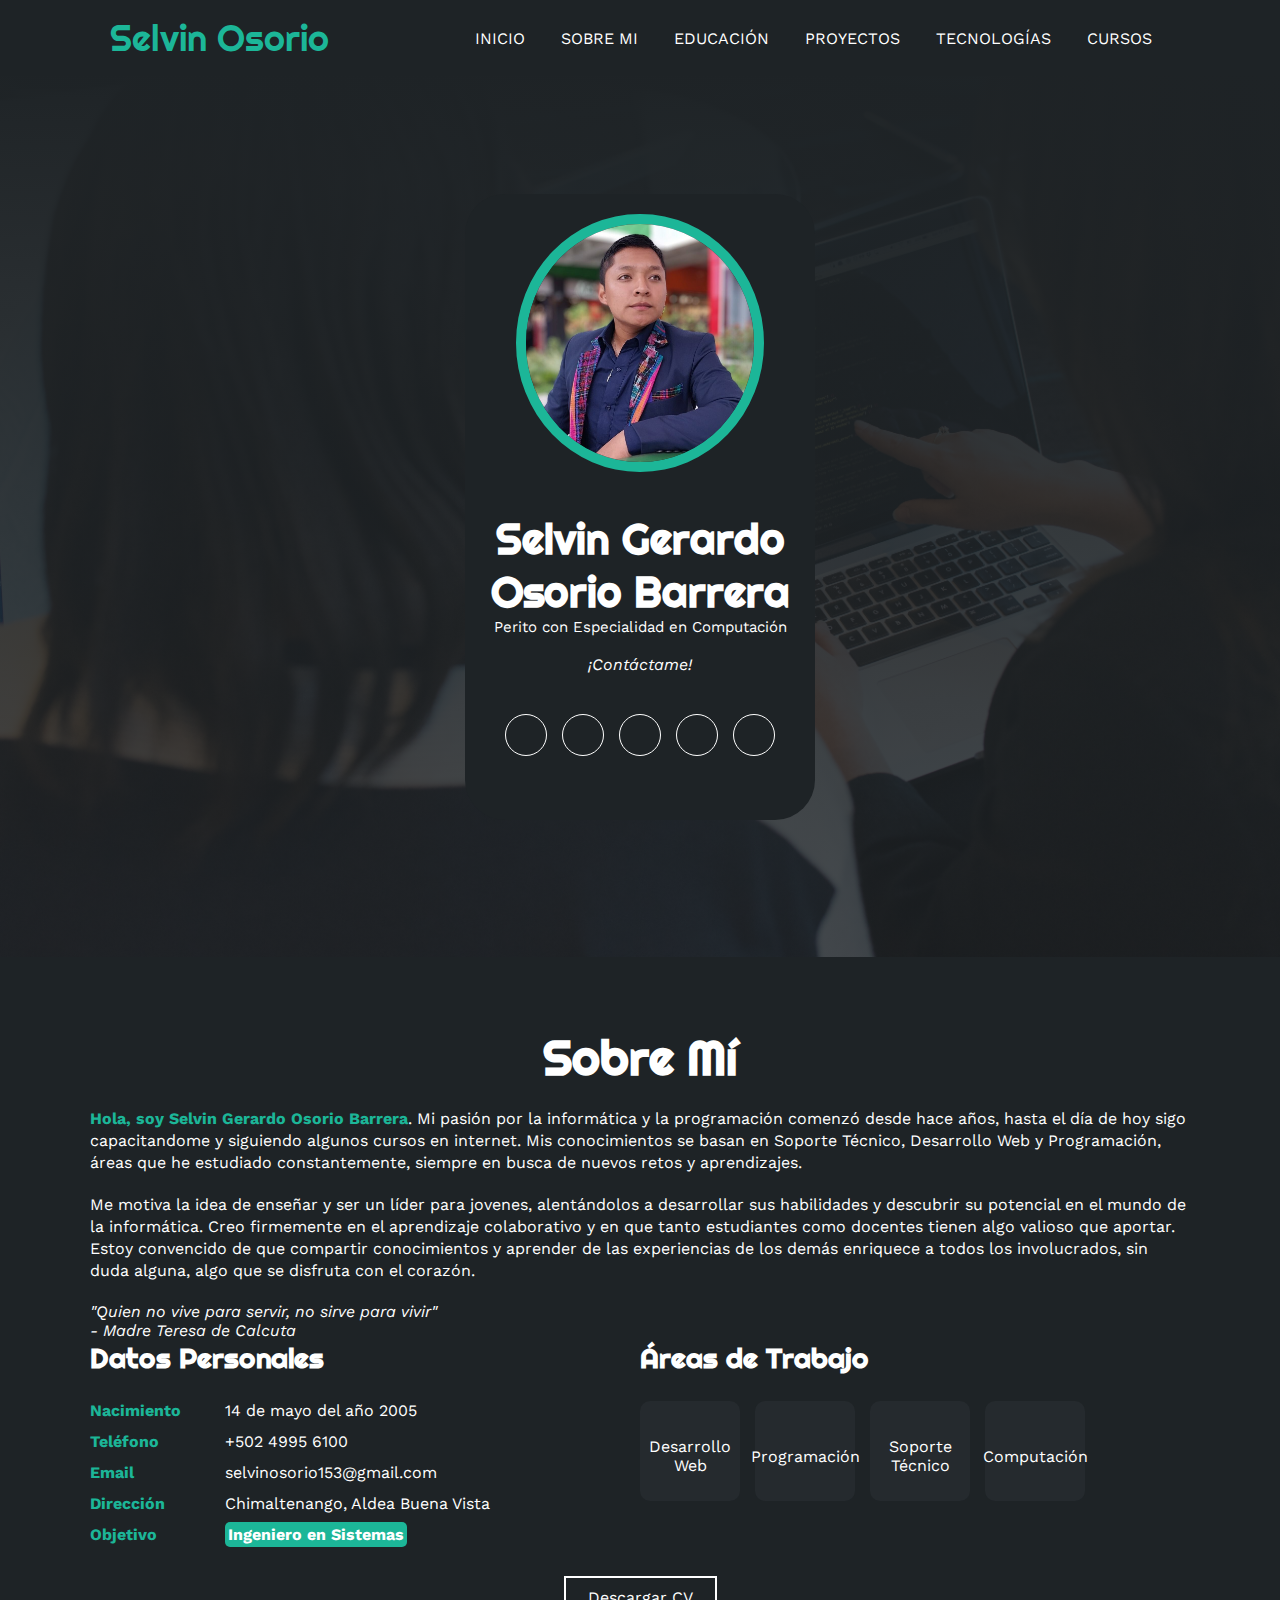
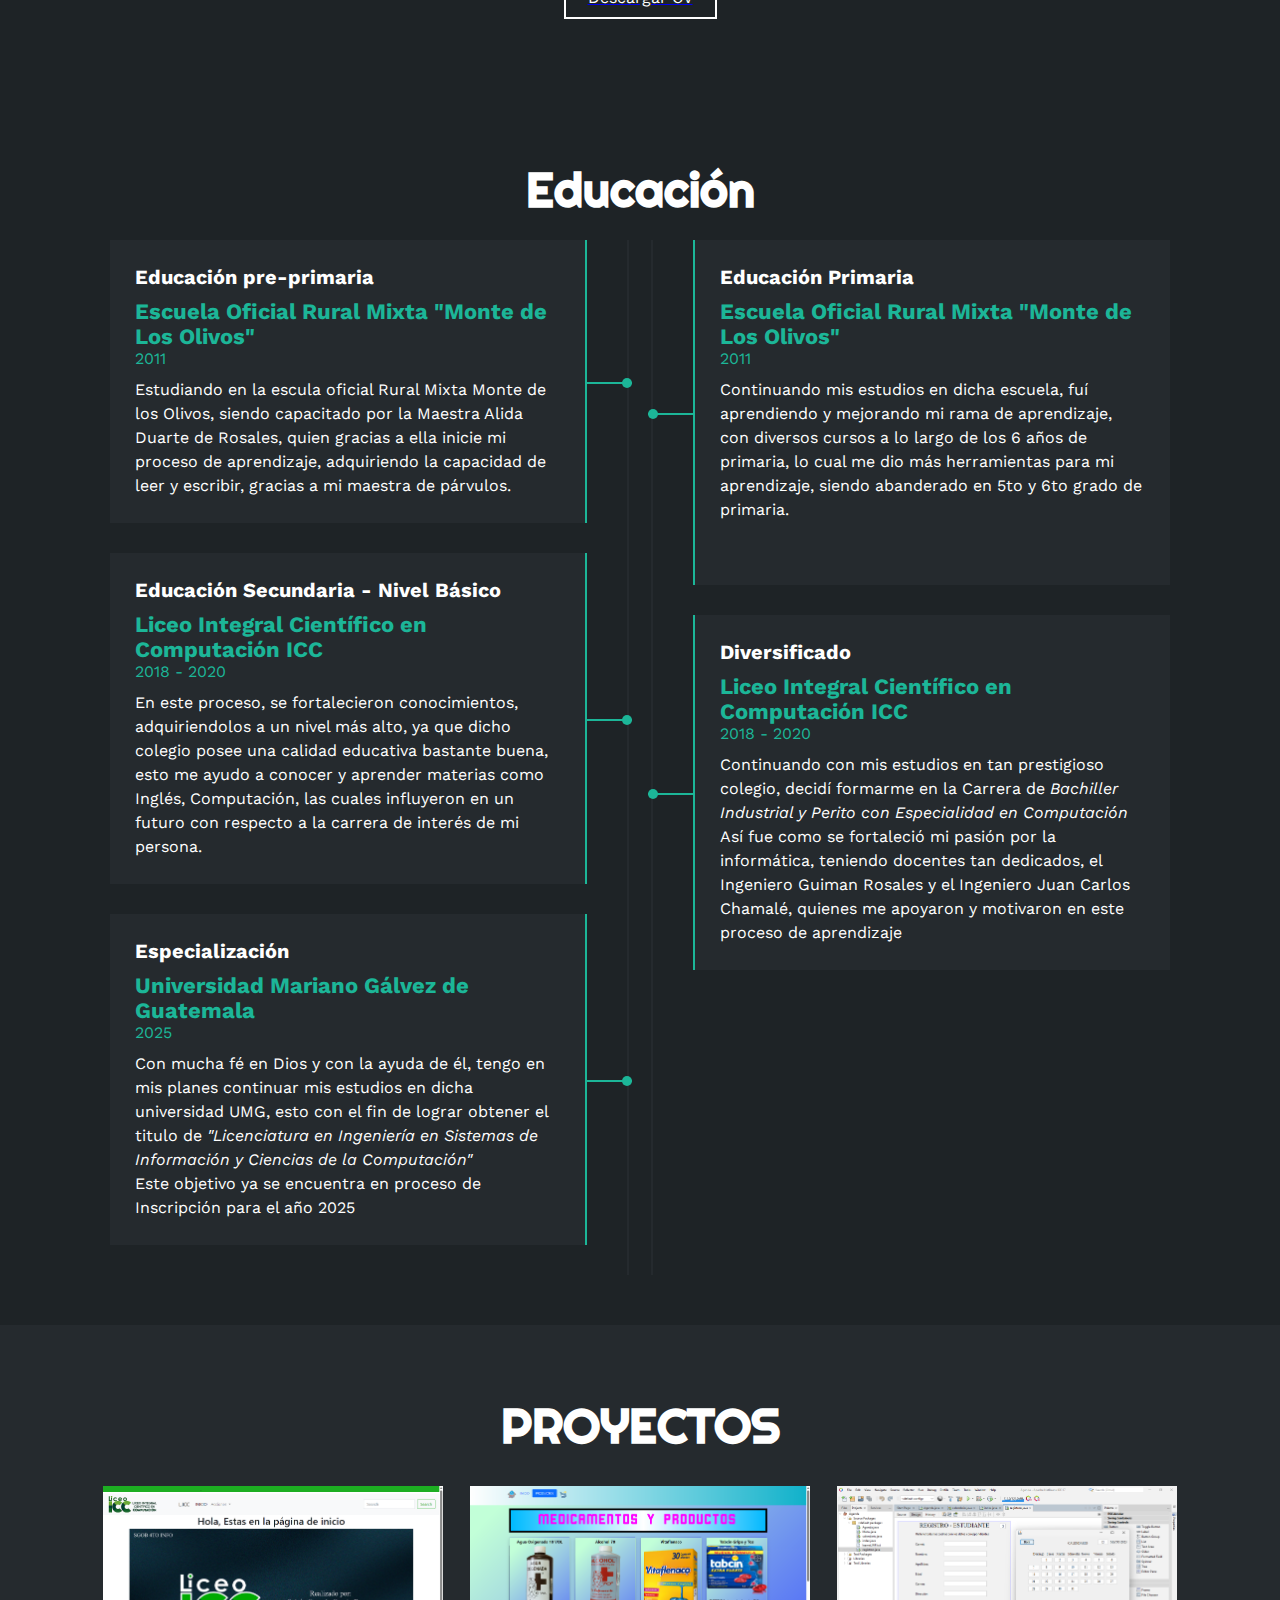
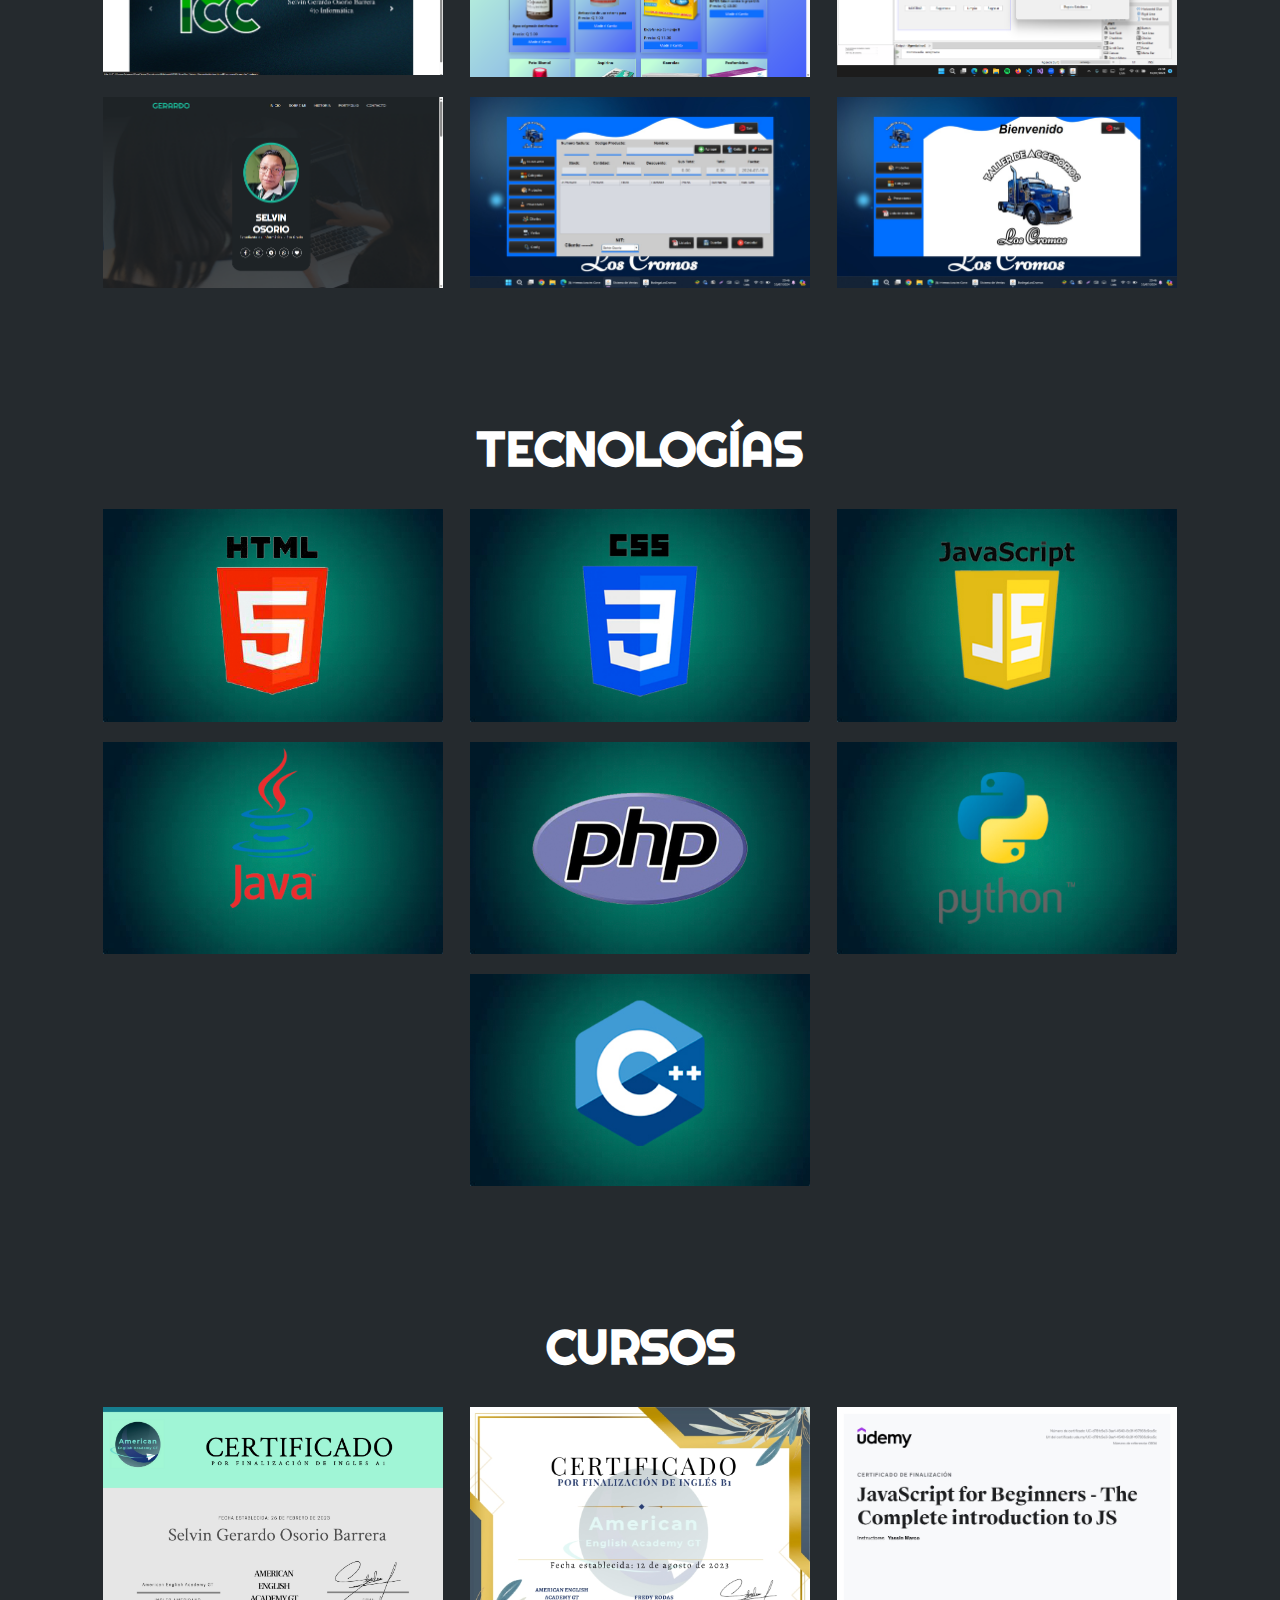
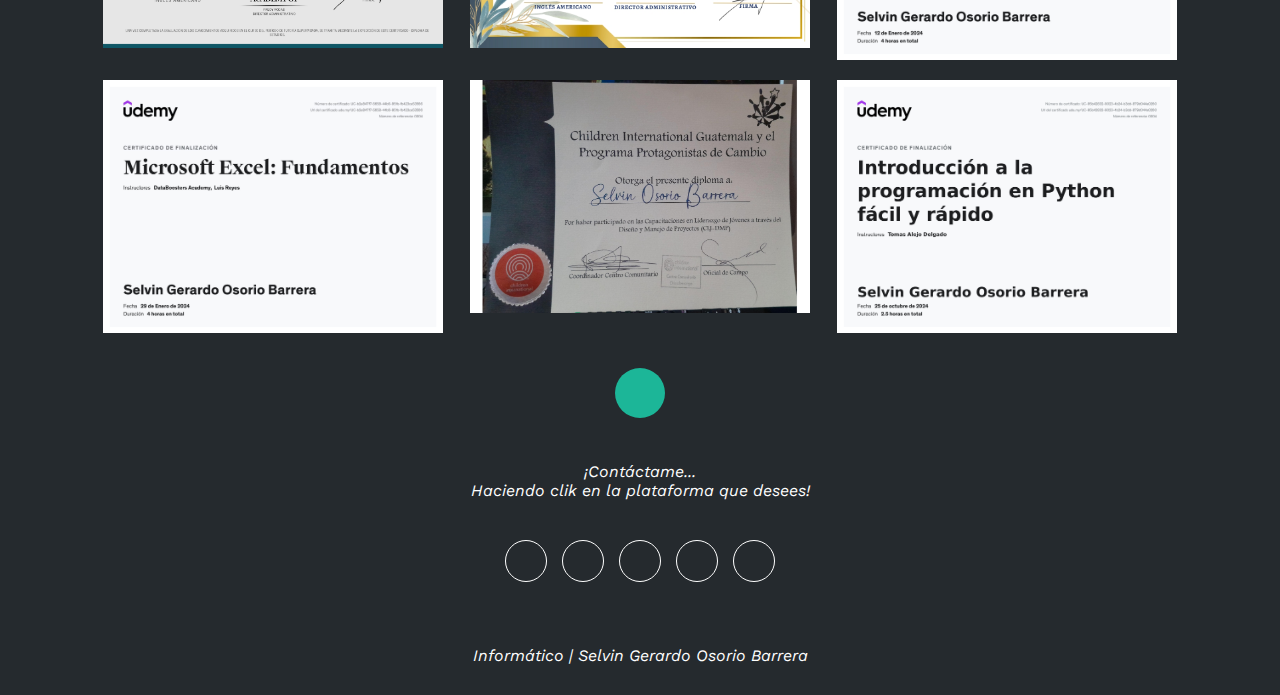
<file: index.html>
<!DOCTYPE html>
<html lang="es">

<head>
<!-- Google tag (gtag.js) -->
<script async src="https://www.googletagmanager.com/gtag/js?id=G-NKHMCNDHP0"></script>
<script>
  window.dataLayer = window.dataLayer || [];
  function gtag(){dataLayer.push(arguments);}
  gtag('js', new Date());

  gtag('config', 'G-NKHMCNDHP0');
</script>
    <meta charset="UTF-8">
    <meta name="viewport" content="width=device-width, initial-scale=1.0">
    <link rel="stylesheet" href="https://cdnjs.cloudflare.com/ajax/libs/font-awesome/6.1.2/css/all.min.css"
        integrity="sha512-1sCRPdkRXhBV2PBLUdRb4tMg1w2YPf37qatUFeS7zlBy7jJI8Lf4VHwWfZZfpXtYSLy85pkm9GaYVYMfw5BC1A=="
        crossorigin="anonymous" referrerpolicy="no-referrer" />

    <title>Selvin Gerardo Osorio Barrera - Presentación Personal </title>
    <link rel="Website Icon" type="png" href="./img/2721284.ico">
    <link rel="stylesheet" href="./estilo.css">
    <link href="https://cdn.jsdelivr.net/npm/bootstrap@5.3.2/dist/css/bootstrap.min.css" rel="stylesheet"
        integrity="sha384-T3c6CoIi6uLrA9TneNEoa7RxnatzjcDSCmG1MXxSR1GAsXEV/Dwwykc2MPK8M2HN" crossorigin="anonymous">
</head>

<body>
    <!-- MENU ENCABEZADO -->
    <div class="contenedor-header">
        <header>
            <div class="logo">
                <a href="index.html">Selvin Osorio</a>
            </div>
            <nav id="nav">
                <ul>
                    <li><a href="#inicio" onclick="seleccionar()">INICIO</a></li>
                    <li><a href="#sobremi" onclick="seleccionar()">SOBRE MI</a></li>
                    <li><a href="#curriculum" onclick="seleccionar()"> EDUCACIÓN</a></li>
                    <li><a href="#portfolio" onclick="seleccionar()">PROYECTOS </a></li>
                    <li><a href="#tecnologias" onclick="seleccionar()">TECNOLOGÍAS </a></li>
                    <li><a href="#cursos" onclick="seleccionar()">CURSOS </a></li>
                    <!--    <li><a href="#contacto" onclick="seleccionar()">ALGO MÁS</a></li> -->

                </ul>
            </nav>
            <div class="nav-responsive" onclick="mostrarOcultarMenu()">
                <i class="fa-solid fa-bars"></i>
            </div>
        </header>
    </div>
    <br><br><br>

    <!-- SECCIÓN INICIO -->
    <section id="inicio" class="inicio">
        <div class="contenido-banner">
            <div class="contenedor-img">
                <img src="./img/Yo.jpg" alt="">

            </div>
            <h1> Selvin Gerardo Osorio Barrera </h1>
            <h2> Perito con Especialidad en Computación</h2>
            <div class="redes">
                <br>
                <i> ¡Contáctame!</i>
                <br>
                <a href="https://www.facebook.com/selvingerardo.osoriobarrera" target="_blank"><i
                        class="fa-brands fa-facebook-f"></i></a>
                <a href="https://www.instagram.com/_______gerardo________/" target="_blank"><i
                        class="fa-brands fa-instagram"></i></a>
                <a href="https://t.me/+50249956100" target="_blank"><i class="fa-brands fa-telegram"></i></a>
                <a href="https://api.whatsapp.com/send/?phone=50249956100&text&type=phone_number&app_absent=0"
                    target="_blank"><i class="fa-brands fa-whatsapp"></i></a>
                <a href="https://www.threads.net/@_______gerardo________" target="_blank"><i
                        class="fa-solid fa-at"></i></a>
            </div>
        </div>
    </section>

    <!-- SECCION SOBRE MI -->
    <section id="sobremi" class="sobremi">
        <div class="contenido-seccion">
            <h2>Sobre Mí</h2>
            <p><span>Hola, soy Selvin Gerardo Osorio Barrera</span>. Mi pasión por la informática y la programación
                comenzó desde hace años, hasta el día de hoy sigo capacitandome y siguiendo algunos cursos en internet.
                Mis conocimientos
                se basan en Soporte Técnico, Desarrollo Web y Programación, áreas que he estudiado constantemente,
                siempre
                en busca de nuevos retos y aprendizajes.</p>
            <p>Me motiva la idea de enseñar y ser un líder para jovenes, alentándolos a desarrollar sus
                habilidades y descubrir su potencial en el mundo de la informática. Creo firmemente en el aprendizaje
                colaborativo y en que tanto estudiantes como docentes tienen algo valioso que aportar. Estoy convencido
                de que compartir conocimientos y aprender de las experiencias de los demás enriquece a todos los
                involucrados, sin duda alguna, algo que se disfruta con el corazón.</p>
            <em>"Quien no vive para servir, no sirve para vivir"</em><br>
            <i>- Madre Teresa de Calcuta</i>
            <div class="fila">
                <!-- datos personales -->
                <div class="col">
                    <h3>Datos Personales</h3>
                    <ul>
                        <li>
                            <strong>Nacimiento</strong>
                            14 de mayo del año 2005
                        </li>
                        <li>
                            <strong>Teléfono</strong>
                            +502 4995 6100
                        </li>
                        <li>
                            <strong>Email</strong>
                            selvinosorio153@gmail.com
                        </li>
                        <li>
                            <strong>Dirección</strong>
                            Chimaltenango, Aldea Buena Vista
                        </li>
                        <li>
                            <strong>Objetivo </strong>
                            <span>Ingeniero en Sistemas</span>
                        </li>
                    </ul>
                </div>

                <!-- intereses -->
                <div class="col">
                    <h3>Áreas de Trabajo</h3>
                    <div class="contenedor-intereses">

                        <center>
                            <div class="interes">
                                <i class="fa-solid fa-tv"></i>
                                <span> Desarrollo Web </span>
                            </div>
                        </center>
                        <center>
                            <div class="interes">
                                <i class="fa-solid fa-computer"></i>
                                <span>Programación</span>
                            </div>
                        </center>
                        <center>
                            <div class="interes">
                                <i class="fa-solid fa-computer"></i>
                                <span> Soporte Técnico</span>
                            </div>
                        </center>

                        <center>
                            <div class="interes">
                                <i class="fa-solid fa-mouse"></i>
                                <span>Computación</span>
                            </div>
                        </center>

                    </div>
                </div>
            </div>

        </div>

        <a href="./img/CV.pdf" download="CV.pdf">
            <button>
                Descargar CV <i class="fa-solid fa-download"></i>
                <span class="overlay"></span>
            </button>
        </a>

        </div>
    </section>

    <!-- SECCION CURRICULUM -->
    <section id="curriculum" class="curriculum">
        <div class="contenido-seccion">
            <h2> Educación </h2>
            <div class="fila">
                <div class="col izquierda">

                    <div class="item izq">
                        <h4>Educación pre-primaria</h4>
                        <span class="casa">Escuela Oficial Rural Mixta "Monte de Los Olivos"</span>
                        <span class="fecha">2011</span>
                        <p>Estudiando en la escula oficial Rural Mixta Monte de los Olivos, siendo capacitado por la
                            Maestra Alida Duarte de Rosales, quien gracias a ella inicie mi proceso de aprendizaje,
                            adquiriendo la capacidad de leer y escribir, gracias a mi maestra de
                            párvulos.</p>


                        <div class="conectori">
                            <div class="circuloi"></div>
                        </div>
                    </div>

                    <div class="item izq">
             
                        <h4>Educación Secundaria - Nivel Básico</h4>
                        <span class="casa">Liceo Integral Científico en Computación ICC</span>
                        <span class="fecha">2018 - 2020</span>
                        <p>En este proceso, se fortalecieron conocimientos, adquiriendolos a un nivel más alto, ya que
                            dicho colegio posee una calidad educativa
                            bastante buena, esto me ayudo a conocer y aprender materias como Inglés, Computación, las
                            cuales influyeron en un futuro con respecto
                            a la carrera de interés de mi persona.
                        </p>
                
                        <div class="conectori">
                            <div class="circuloi"></div>
                        </div>
                    </div>
                    <div class="item izq">
                        <h4>Especialización</h4>
                        <span class="casa">Universidad Mariano Gálvez de Guatemala</span>
                        <span class="fecha">2025</span>
                        <p>Con mucha fé en Dios y con la ayuda de él, tengo en mis planes continuar mis estudios en
                            dicha universidad UMG, esto con el fin de lograr
                            obtener el titulo de <em>"Licenciatura en Ingeniería en Sistemas de Información y Ciencias
                                de la Computación"</em>
                            <br> Este objetivo ya se encuentra en proceso de Inscripción para el año 2025
                        </p>
                        <div class="conectori">
                            <div class="circuloi"></div>
                        </div>
                    </div>
                </div>

                <div class="col derecha">
                    <div class="item der">
                        <h4>Educación Primaria</h4>
                        <span class="casa">Escuela Oficial Rural Mixta "Monte de Los Olivos"</span>
                        <span class="fecha">2011</span>
                        <p>Continuando mis estudios en dicha escuela, fuí aprendiendo y mejorando mi rama de
                            aprendizaje, con diversos
                            cursos a lo largo de los 6 años de primaria, lo cual me dio más herramientas para mi
                            aprendizaje, siendo abanderado en
                            5to y 6to grado de primaria.
                        </p>
                        <br><br>

                        <div class="conectord">
                            <div class="circulod"></div>
                        </div>
                    </div>
                    <div class="item der">
                        <h4>Diversificado</h4>
                        <span class="casa">Liceo Integral Científico en Computación ICC</span>
                        <span class="fecha">2018 - 2020</span>
                        <p> Continuando con mis estudios en tan prestigioso colegio, decidí formarme en la Carrera de
                            <em><i>Bachiller Industrial y Perito con Especialidad en Computación</i></em> <br>
                            Así fue como se fortaleció mi pasión por la informática, teniendo docentes tan dedicados, el
                            Ingeniero Guiman Rosales y el Ingeniero Juan Carlos Chamalé, quienes me apoyaron y motivaron
                            en este proceso de aprendizaje
                        </p>
                        <div class="conectord">
                            <div class="circulod"></div>
                        </div>
                    </div>


                </div>
            </div>
        </div>
    </section>

    <!-- SECCION PORTFOLIO -->
    <section id="portfolio" class="portfolio">
        <div class="contenido-seccion">
            <h2> PROYECTOS </h2>
            <div class="galeria">
                <div class="proyecto">
                    <img src="img/p1.png" alt="">
                    <div class="overlay">
                        <h3>Colegio</h3>
                        <p>Con Html, bootstrap & JavaScript
                            <br> Mi primer página Web desarrollada.
                        </p>
                    </div>
                </div>
                <div class="proyecto">
                    <img src="img/p2.png" alt="">
                    <div class="overlay">
                        <h3>Farmacia </h3>
                        <p>Desarrollado con HTML, Bootstrap & JavaScript, tarea del colegio la cual me ayudó a comprender mejor el desarrollo web</p>
                    </div>
                </div>
               
                <div class="proyecto">
                    <img src="img/P4.png" alt="">
                    <div class="overlay">
                        <h3>Agenda Estudiantil</h3>
                        <p>Desarrollada con JAVA GUI
                            Tarea del Colegio la cual me ayudo a mejorar mis habilidades de programación en JAVA
                        </p>
                    </div>
                </div>

                <div class="proyecto">
                    <img src="img/p6.png" alt="">
                    <div class="overlay">
                        <h3>Blog Personal</h3>
                        <p> Con HTML, CSS y JavaScript
                            
                        </p>
                    </div>
                </div>

                <div class="proyecto">
                    <img src="img/p7.jpeg" alt="">
                    <div class="overlay">
                        <h3>Sistema de Ventas</h3>
                        <p>Desarrollé un Sistema de Ventas portable para el Taller de Acero Inoxidable Los Cromos, desarrollado completamente en Java de Escritorio</p>
                    </div>
                </div>

                <div class="proyecto">
                    <img src="img/p8.jpeg" alt="">
                    <div class="overlay">
                        <h3>Sistema de Bodega</h3>
                        <p>Desarrollé un Sistema de control de bodega portable para el Taller Los Cromos, desarrollado completamente en Java, con el fin de llevar un control de sus productos</p>
                    </div>
                </div>

            </div>
        </div>
    </section>

    <section id="tecnologias" class="portfolio">
        <div class="contenido-seccion">
            <h2> TECNOLOGÍAS </h2>
            <div class="galeria">
                <div class="proyecto">
                    <img src="img/Html.jpg" alt="">
                    <div class="overlay">
                        <h3>HTML5</h3>
                        <p> Con un total de 95% de conocimientos
                        </p>
                    </div>
                </div>
                <div class="proyecto">
                    <img src="img/CSS.jpg" alt="">
                    <div class="overlay">
                        <h3> CSS</h3>
                        <p> Con un total de 70% de conocimientos</p>

                    </div>
                </div>
                <div class="proyecto">
                    <img src="img/Js.jpg" alt="">
                    <div class="overlay">
                        <h3>JavaScript </h3>
                        <p> Con un total de 85% de conocimientos</p>
                    </div>
                </div>
                <div class="proyecto">
                    <img src="img/Java.jpg" alt="">
                    <div class="overlay">
                        <h3> JAVA</h3>
                        <p>Con un total de 80% de conocimientos
                            <br>

                            Aplicada con y sin GUI
                        </p>
                    </div>
                </div>
                <div class="proyecto">
                    <img src="img/Php.jpg" alt="">
                    <div class="overlay">
                        <h3>PHP</h3>
                        <p>Con un total de 50% de conocimientos</p>

                    </div>
                </div>
                <div class="proyecto">
                    <img src="img/Py.jpg" alt="">
                    <div class="overlay">
                        <h3>PYTHON</h3>
                        <p> Pequeños diseños y programación con resultados en Consola
                            <br> Con un total de 60% de conocimientos
                        </p>
                    </div>
                </div>

                <div class="proyecto">
                    <img src="img/Cpp.jpg" alt="">
                    <div class="overlay">
                        <h3>C++</h3>
                        <p> Con un total de 85% de conocimientos
                        </p>
                    </div>
                </div>

            </div>
        </div>
    </section>



    <section id="cursos" class="portfolio">
        <div class="contenido-seccion">
            <h2> CURSOS </h2>
            <div class="galeria">
                <div class="proyecto">
                    <img src="./img/i1.jpg" alt="">
                    <div class="overlay">
                        <h3>Inglés nivel A1</h3>
                        <p> Se inició el estudio del idioma en Inglés en el nivel A1, en 
                            "American English Academy GT"
                        </p>
                    </div>
                </div>
                <div class="proyecto">
                    <img src="./img/i2.jpg" alt="">
                    <div class="overlay">
                        <h3> Inglés nivel B1</h3>
                        <p> Los estudios continuaron hasta el nivel B1 
                            Mejorando la escritura, el habla y traducción del Inglés
                        </p>

                    </div>
                </div>
                <div class="proyecto">
                    <img src="./img/u1.jpeg" alt="">
                    <div class="overlay">
                        <h3>JavaScript </h3>
                        <p> Curso seguido en Udemy, plataforma virtual, con una duración total de 4 horas</p>
                    </div>
                </div>
                <div class="proyecto">
                    <img src="./img/u2.jpeg" alt="">
                    <div class="overlay">
                        <h3> EXCEL</h3>
                        <p>Curso tomado en Udemy, con el fin de mejorar conocimientos en Excel
                    
                        </p>
                    </div>
                </div>
                <div class="proyecto">
                    <img src="./img/CI.jpg" alt="">
                    <div class="overlay">
                        <h3>CLJ-DMP</h3>
                        <p>Capacitación de Children International Guatemala, por participación en las capacitaciones en Liderazgo de Jóvenes a través del Diseño y Manejo de Proyectos</p>

                    </div>
                </div>
                <div class="proyecto">
                    <img src="./img/u3.jpg" alt="">
                    <div class="overlay">
                        <h3>PYTHON</h3>
                        <p> Curso: Programación en Python, tomado en Udemy, plataforma Virtual
                        </p>
                    </div>
                </div>

              

            </div>
        </div>
    </section>

    
    <!-- footer -->
    <footer>
        <a href="#inicio" class="arriba">
            <i class="fa-solid fa-angles-up"></i>
        </a>
        <div class="redes">
            <br> <i> ¡Contáctame...</i> <br>
            <i> Haciendo clik en la plataforma que desees!</i> <br>
            <a href="https://www.facebook.com/selvingerardo.osoriobarrera" target="_blank"><i
                    class="fa-brands fa-facebook-f"></i></a>
            <a href="https://www.instagram.com/_______gerardo________/" target="_blank"><i
                    class="fa-brands fa-instagram"></i></a>
            <a href="https://t.me/+50249956100" target="_blank"><i class="fa-brands fa-telegram"></i></a>
            <a href="https://api.whatsapp.com/send/?phone=50249956100&text&type=phone_number&app_absent=0"
                target="_blank"><i class="fa-brands fa-whatsapp"></i></a>
            <a href="https://www.threads.net/@_______gerardo________" target="_blank"><i class="fa-solid fa-at"></i></a>
        </div>

        <p class="no-select">
            <center><i>Informático | Selvin Gerardo Osorio Barrera</i></center>

        </p>

        <style>
            .no-select {
                user-select: none;
                -moz-user-select: none;
                -webkit-user-select: none;
                -ms-user-select: none;
            }
        </style>
    </footer>
    <script src="./script.js"></script>

    <script src="https://cdn.jsdelivr.net/npm/@popperjs/core@2.11.8/dist/umd/popper.min.js"
        integrity="sha384-I7E8VVD/ismYTF4hNIPjVp/Zjvgyol6VFvRkX/vR+Vc4jQkC+hVqc2pM8ODewa9r"
        crossorigin="anonymous"></script>
    <script src="https://cdn.jsdelivr.net/npm/bootstrap@5.3.2/dist/js/bootstrap.min.js"
        integrity="sha384-BBtl+eGJRgqQAUMxJ7pMwbEyER4l1g+O15P+16Ep7Q9Q+zqX6gSbd85u4mG4QzX+"
        crossorigin="anonymous"></script>
</body>

</html>
</file>
<file: estilo.css>
@import url('https://fonts.googleapis.com/css2?family=Righteous&family=Work+Sans:wght@100;300;400;600;800&display=swap');
*{
    box-sizing: border-box;
    font-family: 'Work Sans';
    margin: 0;
    padding: 0;
}
html{
    /* me permite deslizar cuando hago clic en los links del menu */
    scroll-behavior: smooth;
}
/* MENU */
.contenedor-header{
    background: #1e2326;
    position: fixed;
    width: 100%;
    top: 0;
    left: 0;
    z-index: 99;
}
.contenedor-header header{
    max-width: 1100px;
    margin: auto;
    display: flex;
    justify-content: space-between;
    align-items: center;
    padding: 15px 20px;
}
.contenedor-header header .logo a{
    font-family: 'Righteous';
    font-size: 36px;
    color: #1CB698;
    text-decoration: none;
}
.contenedor-header header ul{
    display: flex;
    list-style: none;
}
.contenedor-header header nav ul li a{
    text-align: none;
    color: #fff;
    margin: 0 15px;
    padding: 3px;
    transition: .5s;
    text-decoration: none;
}
.contenedor-header header nav ul li a:hover{
    color: #1CB698;
}
.nav-responsive{
    background-color: #1CB698;
    color:#fff;
    padding: 5px 10px;
    border-radius: 5px;
    cursor: pointer;
    display: none;
}
/* SECCION I N I C I O */
.inicio{
    background: linear-gradient(to top, rgba(30,35,38,.8), rgba(30,35,38,1)),
    url(img/fondo.jpg);
    background-size: cover;
    height: 100vh;
    color: #fff;
    display: flex;
    align-items: center;
}
.inicio .contenido-banner{
    padding: 20px;
    background-color: #1e2326;
    max-width: 350px;
    margin: auto;
    text-align: center;
    border-radius: 40px;
}
.inicio .contenido-banner img{
    margin-top: 40px;
    border: 10px solid #1CB698;
    display: block;
    width: 80%;
    margin: auto;
    border-radius: 100%;
}
.inicio .contenido-banner h1{
    margin-top: 40px;
    font-size: 42px;
    font-family: 'Righteous';
}
.inicio .contenido-banner h2{
    font-size: 15px;
    font-weight: normal;
}
.inicio .contenido-banner .redes a{
    color: #fff;
    display: inline-block;
    text-decoration: none;
    border: 1px solid #fff;
    border-radius: 100%;
    width: 42px;
    height: 42px;
    line-height: 42px;
    margin: 40px 5px;
    font-size: 20px;
    transition: .3s;
}
.inicio .contenido-banner .redes a:hover{
    background-color: #1CB698;
}
.sobremi{
    background-color: #1e2326;
    color: #fff;
    padding: 50px 20px;
}
.sobremi .contenido-seccion{
    max-width: 1100px;
    margin: auto;
}
.sobremi h2{
    font-size: 48px;
    font-family: 'Righteous';
    text-align: center;
    padding: 20px 0;

}
.sobremi .contenido-seccion p{
    font: 18px;
    line-height: 22px;
    margin-bottom: 20px;
}
.sobremi .contenido-seccion p span{
    color: #1CB698;
    font-weight: bold;
}
.sobremi .fila{
    display: flex;
}
.sobremi .fila .col
{
    width: 50%;
}
.sobremi .fila .col h3{
    font-size: 28px;
    font-family: 'Righteous';
    margin-bottom: 25px;
}
.sobremi .fila .col ul{
    list-style: none;
}
.sobremi .fila .col ul li{
    margin: 12px 0;
}
.sobremi .fila .col ul li strong{
    display: inline-block;
    color: #1CB698;
    width: 130px;
}
.sobremi .fila .col ul li span{
    background-color: #1CB698;
    padding: 3px;
    font-weight: bold;
    border-radius: 5px;
}
.sobremi .fila .col .contenedor-intereses{
    display: flex;
    flex-wrap: wrap;
}
.sobremi .fila .col .contenedor-intereses .interes{
    width: 100px;
    height: 100px;
    background-color: #252A2E;
    border-radius: 10px;
    margin: 0 15px 15px 0;
    display: flex;
    flex-direction: column;
    align-items: center;
    justify-content: center;
    transition: .3s;
}.sobremi .fila .col .contenedor-intereses .interes:hover{
    background-color: #1CB698;
}
.sobremi .fila .col .contenedor-intereses .interes i{
    font-size: 30px;
    margin-bottom: 10px;
}
.sobremi button{
    cursor: pointer;
    background-color: transparent;
    border: 2px solid #fff;
    width: fit-content;
    display: block;
    margin: 20px auto;
    padding: 10px 22px;
    font-size: 16px;
    color: #fff;
    position: relative;
    z-index: 10;
}
.sobremi button .overlay{
    position: absolute;
    top: 0;
    left: 0;
    width: 0;
    height: 100%;
    background-color: #1CB698;
    z-index: -1;
    transition: 1s;
}
.sobremi button:hover .overlay{
    width: 100%;
}

/* SECCION CURRICULUM */
.curriculum{
    background-color: #1e2326;
    color: #fff;
    padding: 50px 20px;
}
.curriculum .contenido-seccion{
    max-width: 1100px;
    margin: auto;
}
.curriculum h2{
    font-size: 48px;
    font-family: 'Righteous';
    text-align: center;
    padding: 20px 0;

}
.curriculum .fila{
    display: flex;
    justify-content: space-between;
}
.curriculum .fila .col{
    width: 49%;
    padding: 0 20px;
}
.curriculum .fila .col h3{
    font-size: 28px;
    font-family: 'Righteous';
    margin-bottom: 25px;
}
.curriculum .fila .izquierda{
    border-right: 2px solid #252A2E;
}
.curriculum .fila .derecha{
    border-left: 2px solid #252A2E;
}
.curriculum .fila .item{
    padding: 25px;
    margin-bottom: 30px;
    background-color: #252A2E;
    position: relative;
}
.curriculum .fila .item h4{
    font-size: 20px;
    margin-bottom: 10px;
}
.curriculum .fila .item .casa{
    color: #1CB698;
    font-size: 22px;
    font-weight: bold;
    display: block;
}
.curriculum .fila .item .fecha{
    display: block;
    color: #1CB698;
    margin-bottom: 10px;
}
.curriculum .fila .item p{
    line-height: 24px;
}
.curriculum .fila .izq{
    border-right: 2px solid #1CB698;
    margin-right: 20px;
}
.curriculum .fila .der{
    border-left: 2px solid #1CB698;
    margin-left: 20px;
}
.curriculum .fila .item .conectori{
    height: 2px;
    background-color: #1CB698;
    width: 47px;
    position: absolute;
    top: 50%;
    right: -47px;
    z-index: 5;
}
.curriculum .fila .item .conectori .circuloi{
    display: block;
    height: 10px;
    width: 10px;
    border-radius: 50%;
    background-color: #1CB698;
    float: right;
    position: relative;
    bottom: 4px;
}
.curriculum .fila .item .conectord{
    height: 2px;
    background-color: #1CB698;
    width: 47px;
    position: absolute;
    top: 50%;
    left: -47px;
    z-index: 5;
}
.curriculum .fila .item .conectord .circulod{
    display: block;
    height: 10px;
    width: 10px;
    border-radius: 50%;
    background-color: #1CB698;
    float: left;
    position: relative;
    bottom: 4px;
}
/* SECCION PORTFOLIO */
.portfolio{
    background-color: #252A2E;
    color: #fff;
    padding: 50px 20px;
}
.portfolio .contenido-seccion{
    max-width: 1100px;
    margin: auto;
}
.portfolio h2{
    font-size: 48px;
    font-family: 'Righteous';
    text-align: center;
    padding: 20px 0;
}
.portfolio .galeria{
    display: flex;
    flex-wrap: wrap;
    justify-content: space-around;
}
.portfolio .galeria .proyecto{
    position: relative;
    max-width: 340px;
    height: fit-content;
    margin: 10px;
    cursor: pointer;
}
.portfolio .galeria .proyecto img{
    width: 100%;
    display: block;
}
.portfolio .galeria .proyecto .overlay{
    position: absolute;
    top: 0;
    width: 100%;
    height: 100%;
    text-align: center;
    background: linear-gradient(rgba(28,182,152,.8), rgba(28,182,152,.8));
    display: flex;
    flex-direction: column;
    justify-content: center;
    transition: 1s;
    font-size: 18px;
    letter-spacing: 3px;
    opacity: 0;
}
.portfolio .galeria .proyecto .overlay h3{
    margin-bottom: 20px;
    transition: 1s;
}
.portfolio .galeria .proyecto .overlay:hover{
    opacity: 1;
}
.portfolio .galeria .proyecto .overlay:hover h3{
    margin-bottom: 0px;
}
/* SECCION CONTACTO */

footer{
    background-color: #252A2E;
    color: #fff;
    padding: 50px 0 30px 0;
    text-align: center;
    position: relative;
    width: 100%;
}
footer .redes{
    margin-bottom: 20px;
}
footer .redes a{
    color: #fff;
    display: inline-block;
    text-decoration: none;
    border: 1px solid #fff;
    border-radius: 100%;
    width: 42px;
    height: 42px;
    line-height: 42px;
    margin: 40px 5px;
    font-size: 20px;
    transition: .3s;
}
footer .arriba{
    display: block;
    width: 50px;
    height: 50px;
    background-color: #1CB698;
    color: #fff;
    position: absolute;
    left: 50%;
    transform: translateX(-50%);
    top: -25px;
    border-radius: 50%;
    line-height: 50px;
    font-size: 18px;
}
/* SECCION RESPONSIVE */
@media screen and (max-width:980px){
    nav{
        display: none;
    }
    .nav-responsive{
        display: block;
    }
    nav.responsive{
        display: block;
        position: absolute;
        right: 0;
        top: 75px;
        background-color: #252A2E;
        width: 180px;
    }
    nav.responsive ul{
        display: block !important;
    }
    nav.responsive ul li{
        border-bottom: 1px solid #fff;
        padding: 10px 0;
    }
}
@media screen and (max-width:700px){
    .sobremi .fila{
        display: block;
    }
    .sobremi .fila .col{
        width: fit-content;
    }

    .curriculum .fila{
        display: block;
    }
    .curriculum .fila .col{
        width: 90%;
    }
    .curriculum .fila .derecha{
        margin-left: 20px;
    }

    .portfolio .galeria{
        display: block;
        width: 100%;
    }
    .portfolio .galeria .proyecto{
        max-width: 100%;
    }
    .portfolio .galeria .proyecto img{
        width: 100%;
    }
    .contacto .fila{
        display: block;
    }
    .contacto .fila .col{
        width: 100%;
    }
}


.item.izq {
    position: relative;
}
</file>
